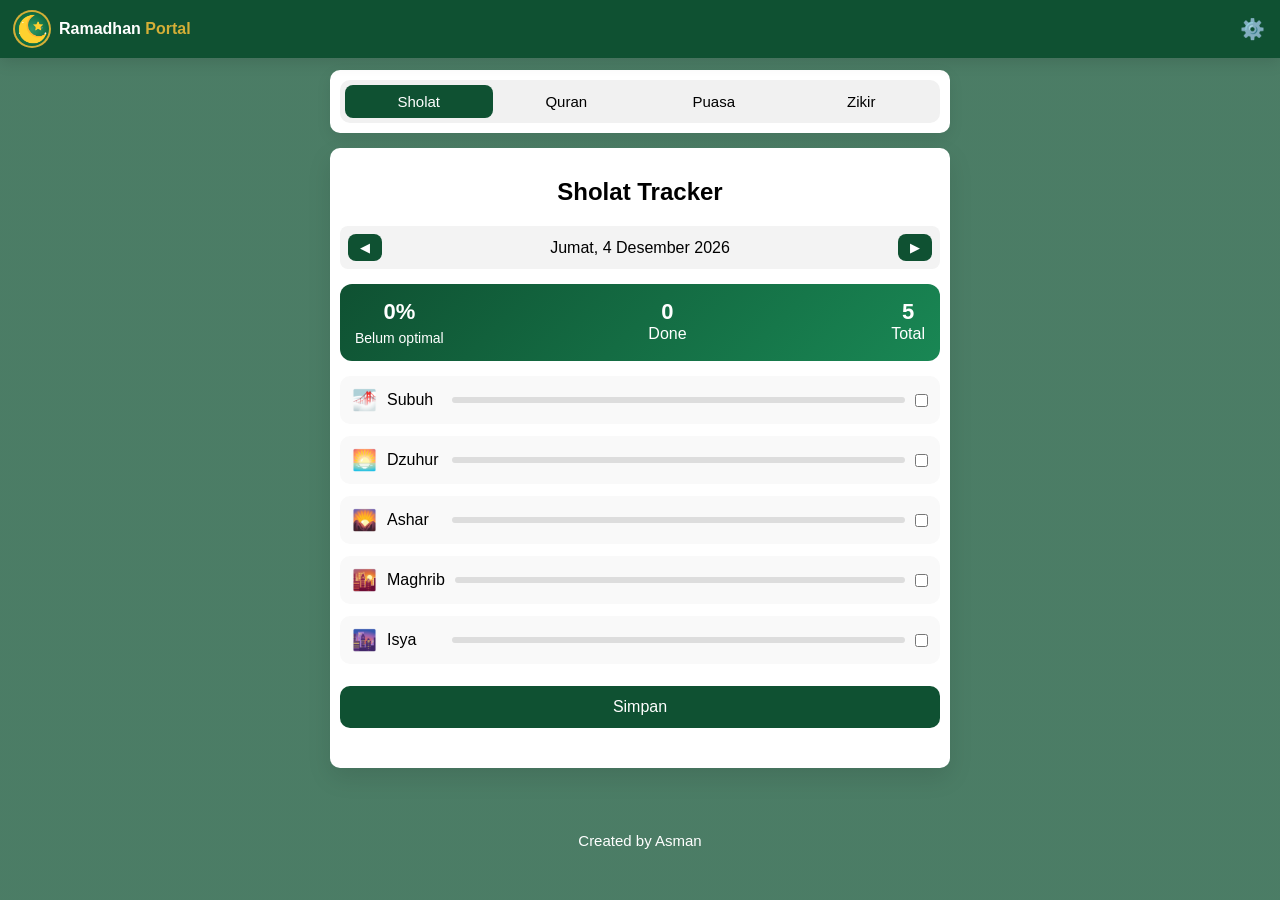
<file: index.html>
<!DOCTYPE html>
<html lang="en">

<head>
    <meta charset="UTF-8">
    <meta name="viewport" content="width=device-width, initial-scale=1.0">
    <title>Tracker Sholat</title>
    <link rel="stylesheet" href="css/solat.css">
</head>

<body>

    <!-- HEADER -->
    <header class="header-full">
        <div class="header-inner">
            <div class="header-left">
                <div class="logo"></div>
                <div class="brand">
                    <span class="ramadhan">Ramadhan</span>
                    <span class="portal">Portal</span>
                </div>
            </div>

            <div class="header-right">
                ⚙️
            </div>

        </div>
    </header>

    <!-- NAVBAR -->
    <div class="nav-container">
        <div class="navbar">

            <a href="index.html" class="nav-item active">Sholat</a>
            <a href="quran.html" class="nav-item">Quran</a>
            <a href="puasa.html" class="nav-item">Puasa</a>
            <a href="zikir.html" class="nav-item">Zikir</a>

        </div>
    </div>

    <!-- CONTAINER -->
    <div class="container">
        <div class="header">
            <h2>Sholat Tracker</h2>
            <div class="date-nav">
                <button onclick="changeDate(-1)">◀</button>
                <span id="today"></span>
                <button onclick="changeDate(1)">▶</button>
            </div>
        </div>

        <div class="summary">
            <div class="stats">
                <div>
                    <span id="percent">0%</span>
                    <div class="status" id="status">Belum Optimal</div>
                </div>

                <div>
                    <span id="done">0</span> Done
                </div>

                <div>
                    <span id="total">5</span>Total
                </div>
            </div>
        </div>

        <div id="list"></div>
        <button class="save-btn" onclick="save()">Simpan</button>
    </div>

    <footer>
        <p>Created by Asman</p>
    </footer>

    <script src="script/solat.js"></script>

</body>

</html>
</file>
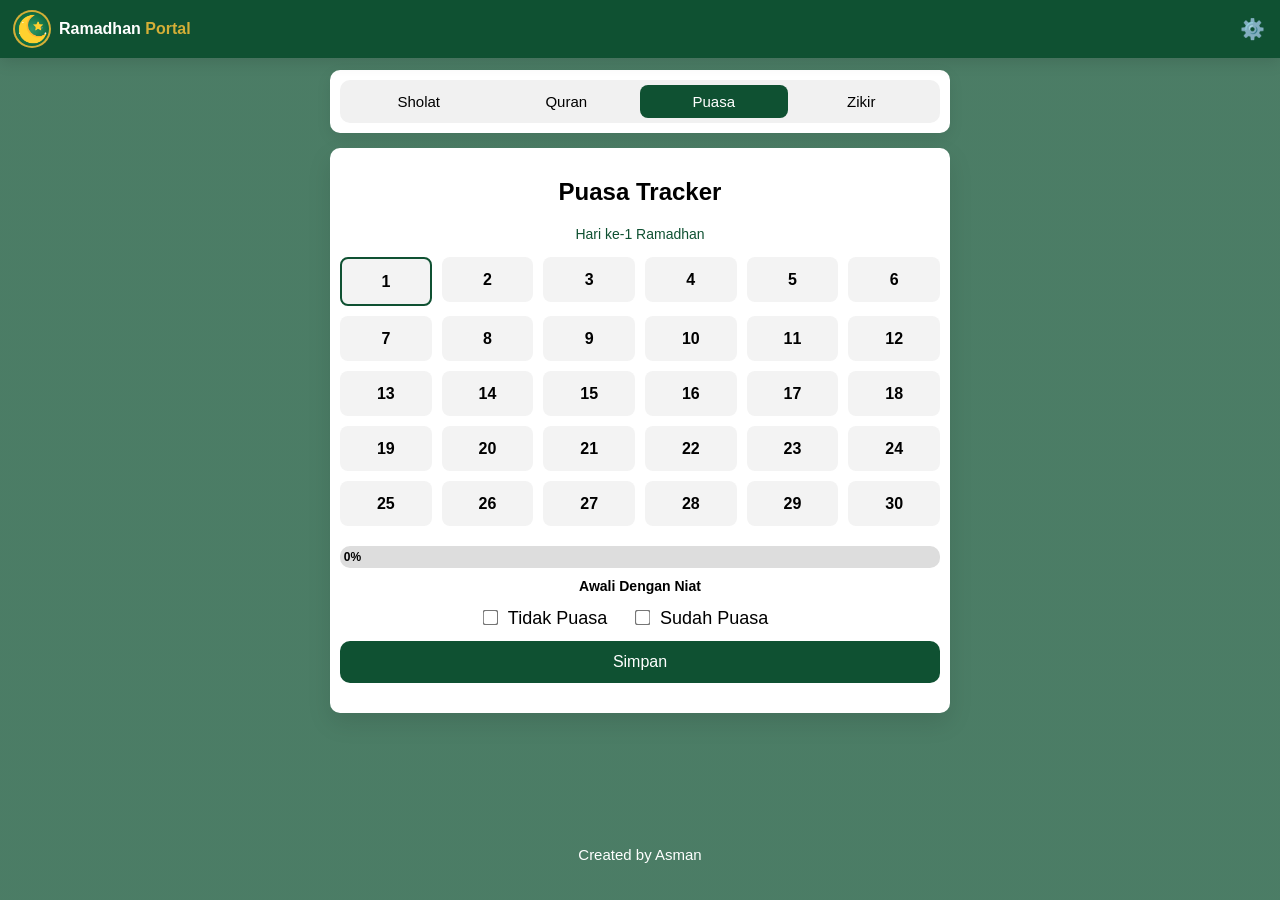
<file: puasa.html>
<!DOCTYPE html>
<html lang="en">

<head>
    <meta charset="UTF-8">
    <meta name="viewport" content="width=device-width, initial-scale=1.0">
    <title>Tracker Puasa</title>
    <link rel="stylesheet" href="css/puasa.css">
</head>

<body>
    <!-- HEADER -->
    <header class="header-full">
        <div class="header-inner">
            <div class="header-left">
                <div class="logo"></div>
                <div class="brand">
                    <span class="ramadhan">Ramadhan</span>
                    <span class="portal">Portal</span>
                </div>
            </div>

            <div class="header-right">
                ⚙️
            </div>

        </div>
    </header>

    <!-- NAVBAR -->
    <div class="nav-container">
        <div class="navbar">

            <a href="index.html" class="nav-item">Sholat</a>
            <a href="quran.html" class="nav-item">Quran</a>
            <a href="puasa.html" class="nav-item active">Puasa</a>
            <a href="zikir.html" class="nav-item">Zikir</a>

        </div>
    </div>

    <!-- CONTAINER -->
    <div class="container">
        <h2>Puasa Tracker</h2>
        <div class="selected-day" id="selectedDay">Pilih tanggal Ramadhan</div>
        <div class="calendar" id="calendar"></div>

        <div class="progress">
            <div class="progress-bar" id="progressBar">
                <span id="progressText">0%</span>
            </div>
        </div>

        <div class="status" id="status">Awali Dengan Niat</div>

        <div class="options">
            <label>
                <input type="checkbox" id="fastNo">Tidak Puasa
            </label>

            <label>
                <input type="checkbox" id="fastYes">Sudah Puasa
            </label>
        </div>

        <button onclick="save()">Simpan</button>
    </div>

    <footer>
        <p>Created by Asman</p>
    </footer>

    <script src="script/puasa.js"></script>

</body>

</html>
</file>
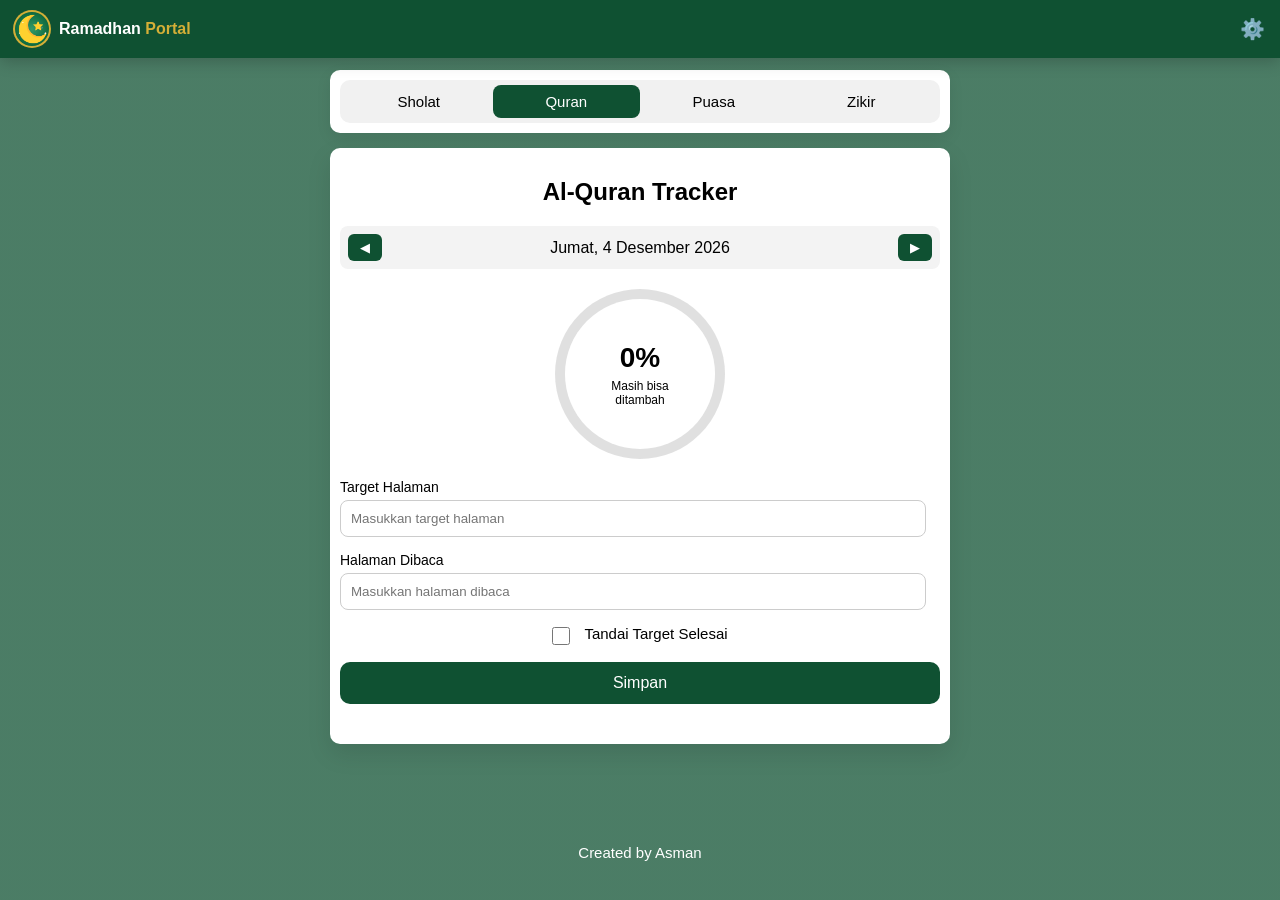
<file: quran.html>
<!DOCTYPE html>
<html lang="en">

<head>
    <meta charset="UTF-8">
    <meta name="viewport" content="width=device-width, initial-scale=1.0">
    <title>Tracker Al-Qur'an</title>
    <link rel="stylesheet" href="css/quran.css">
</head>

<body>
    <!-- HEADER -->
    <header class="header-full">
        <div class="header-inner">
            <div class="header-left">
                <div class="logo"></div>
                <div class="brand">
                    <span class="ramadhan">Ramadhan</span>
                    <span class="portal">Portal</span>
                </div>
            </div>

            <div class="header-right">
                ⚙️
            </div>

        </div>
    </header>

    <!-- NAVBAR -->
    <div class="nav-container">
        <div class="navbar">

            <a href="index.html" class="nav-item">Sholat</a>
            <a href="quran.html" class="nav-item active">Quran</a>
            <a href="puasa.html" class="nav-item">Puasa</a>
            <a href="zikir.html" class="nav-item">Zikir</a>

        </div>
    </div>

    <!-- CONTAINER -->
    <div class="container">
        <div class="header">
            <h2>Al-Quran Tracker</h2>
            <div class="date-nav">
                <button onclick="changeDate(-1)">◀</button>
                <span id="today"></span>
                <button onclick="changeDate(1)">▶</button>
            </div>
        </div>

        <!-- CIRCLE PROGRESS -->
        <div class="circle" id="circle">
            <div class="circle-inner">
                <div class="percent" id="percent">0%</div>
                <div class="status" id="status">Masih bisa ditambahkan</div>
            </div>
        </div>

        <!-- INPUT -->
        <div class="input-group">
            <label>Target Halaman</label>
            <input type="number" id="target" placeholder="Masukkan target halaman" oninput="update()">
        </div>

        <div class="input-group">
            <label>Halaman Dibaca</label>
            <input type="number" id="read" placeholder="Masukkan halaman dibaca" oninput="update()">
        </div>

        <div class="checkbox">
            <input type="checkbox" id="done">
            <label>Tandai Target Selesai</label>
        </div>

        <button class="save-btn" onclick="save()">Simpan</button>
    </div>

    <footer>
        <p>Created by Asman</p>
    </footer>

    <Script src="script/quran.js"></Script>
</body>

</html>
</file>
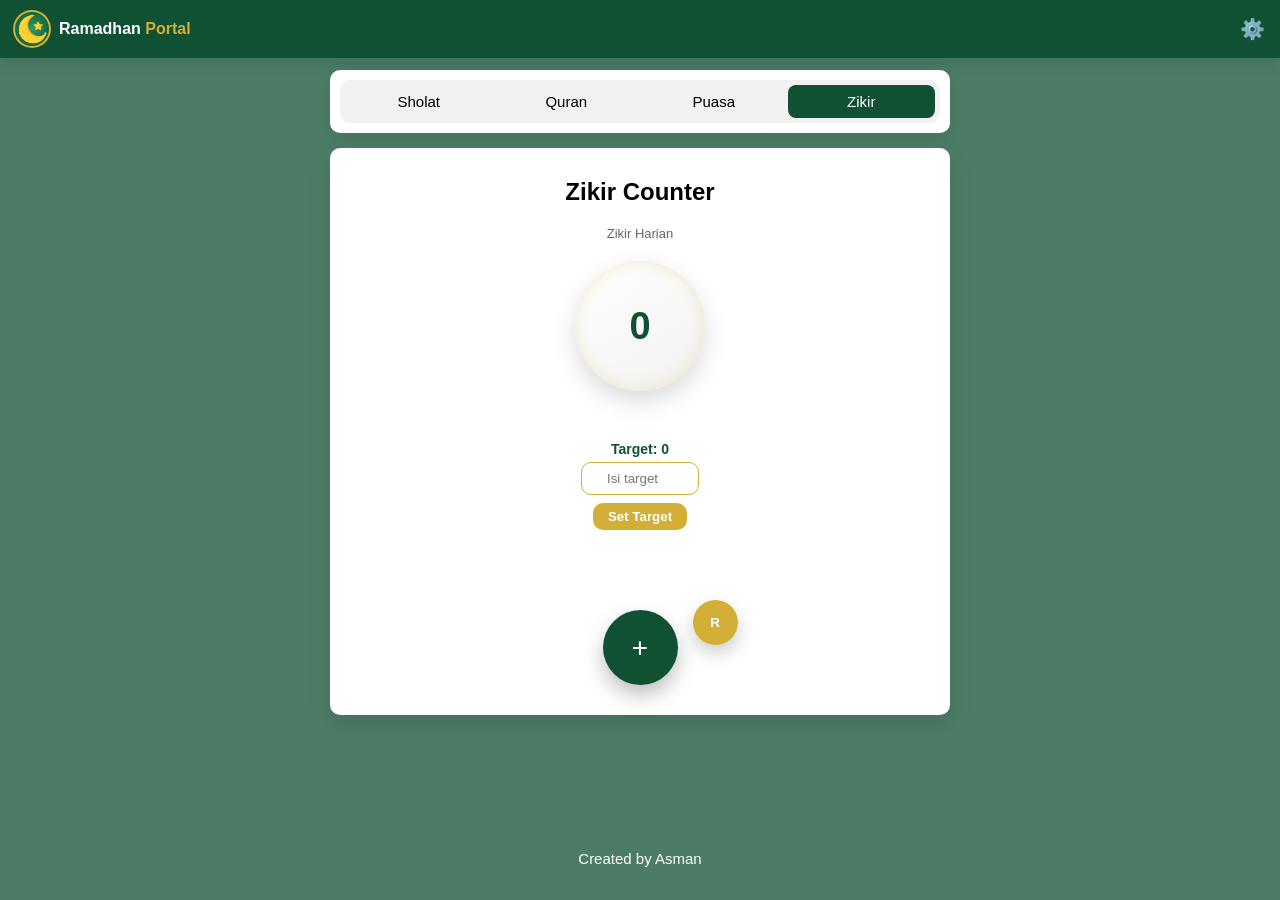
<file: zikir.html>
<!DOCTYPE html>
<html lang="en">

<head>
    <meta charset="UTF-8">
    <meta name="viewport" content="width=device-width, initial-scale=1.0">
    <title>Tracker Zikir</title>
    <link rel="stylesheet" href="css/zikir.css">
</head>

<body>
    <!-- HEADER -->
    <header class="header-full">
        <div class="header-inner">
            <div class="header-left">
                <div class="logo"></div>
                <div class="brand">
                    <span class="ramadhan">Ramadhan</span>
                    <span class="portal">Portal</span>
                </div>
            </div>

            <div class="header-right">
                ⚙️
            </div>

        </div>
    </header>

    <!-- NAVBAR -->
    <div class="nav-container">
        <div class="navbar">

            <a href="index.html" class="nav-item">Sholat</a>
            <a href="quran.html" class="nav-item">Quran</a>
            <a href="puasa.html" class="nav-item">Puasa</a>
            <a href="zikir.html" class="nav-item active">Zikir</a>

        </div>
    </div>

    <!-- CONTAINER -->
    <div class="container">
        <div class="notification" id="notification">Target Tercapai</div>
        <h2>Zikir Counter</h2>
        <div class="subtitle">Zikir Harian</div>
        <div class="counter-display" id="counter">0</div>

        <div class="set-target">
            <div class="target">
                Target: <span id="targetDisplay">0</span>
            </div>

            <input type="number" id="targetInput" placeholder="Isi target"> <br>
            <button id="setTargetBtn">Set Target</button>
        </div>

        <div class="button-wrapper">
            <button class="btn-add" id="addBtn">+</button>
            <button class="btn-reset" id="resetBtn">R</button>
        </div>
    </div>

    <footer>
        <p>Created by Asman</p>
    </footer>

    <Script src="script/zikir.js"></Script>

</body>

</html>
</file>
<file: css/solat.css>
* {
    margin: 0;
    padding: 0;
}

body {
    background: linear-gradient(rgba(15, 81, 50, 0.75), rgba(15, 81, 50, 0.75)), url("https://images.unsplash.com/photo-1584551246679-0daf3d275d0f?auto=format&fit=crop&w=1400&q=80");
    background-size: cover;
    background-position: center;
    background-attachment: fixed;
    font-family: 'Segoe UI', Tahoma, Geneva, Verdana, sans-serif;
    display: flex;
    flex-direction: column;
    align-items: center;
    padding: 20px;
    padding-top: 70px;
}

/* HEADER */
.header-full {
    position: fixed;
    top: 0;
    left: 0;
    width: 100%;
    background: #0f5132;
    box-shadow: 0 4px 15px rgba(0, 0, 0, 0.12);
    z-index: 1000;
    display: flex;
    justify-content: center;
}

.header-inner {
    width: 100%;
    padding: 12px 15px;
    display: flex;
    justify-content: space-between;
    align-items: center;
    max-width: 100%;
}

.header-left {
    display: flex;
    align-items: center;
    gap: 10px;
}

.header-right {
    font-size: 20px;
}

.logo {
    width: 34px;
    height: 34px;
    border-radius: 50%;
    background: white;
    box-shadow: 0 0 0 2px #d4af37;
    background-image: url("../img/logo-ramadhan.png");
    background-size: cover;
}

.brand {
    font-size: 16px;
    font-weight: 900;
}

.ramadhan {
    color: white;
}

.portal {
    color: #d4af37;
}

.header {
    text-align: center;
    margin-bottom: 15px;
}

/* DATE */
.date-nav {
    display: flex;
    justify-content: space-between;
    align-items: center;
    margin-top: 10px;
    background: #f3f3f3;
    padding: 8px;
    border-radius: 8px;
}

.date-nav button {
    border: none;
    background: #0f5132;
    color: white;
    padding: 6px 12px;
    cursor: pointer;
    border-radius: 8px;
}

/* SUMMARY */
.summary {
    background: linear-gradient(135deg, #0f5132, #198754);
    color: white;
    padding: 15px;
    border-radius: 12px;
    margin: 15px 0;
}

.stats {
    display: flex;
    justify-content: space-between;
    text-align: center;
}

.stats span {
    font-size: 22px;
    font-weight: bold;
    display: block;
}

.status {
    font-size: 14px;
    margin-top: 5px;
}

/* NAVBAR */
.nav-container {
    width: 100%;
    max-width: 600px;
    background: white;
    padding: 10px;
    border-radius: 10px;
    box-shadow: 0 5px 15px rgba(0, 0, 0, 0.08);
    margin-bottom: 15px;
}

.navbar {
    display: flex;
    background: #f1f1f1;
    border-radius: 10px;
    padding: 5px;
}

.nav-item {
    flex: 1;
    text-align: center;
    padding: 8px;
    border-radius: 8px;
    cursor: pointer;
    font-size: 15px;
    font-weight: 500;
    text-decoration: none;
    color: black;
}

.nav-item.active {
    background: #0f5132;
    color: white;
}

/* CONTAINER */
.container {
    width: 100%;
    max-width: 600px;
    background: white;
    border-radius: 10px;
    padding: 10px;
    padding-bottom: 40px;
    box-shadow: 0 10px 25px rgba(0, 0, 0, 0.1);
    margin-bottom: 52px;
}

.header h2 {
    margin-top: 20px;
    margin-bottom: 20px;
}

/* PRAYER */
.prayer {
    background: #f9f9f9;
    border-radius: 10px;
    padding: 12px;
    margin-bottom: 12px;
    display: flex;
    align-items: center;
    gap: 10px;
}

.prayer-left {
    display: flex;
    align-items: center;
    gap: 10px;
    min-width: 90px;
}

.icon {
    font-size: 20px;
}

.progress {
    height: 6px;
    background: #ddd;
    border-radius: 5px;
    flex: 1;
}

.progress-bar {
    height: 6px;
    background: #f0ad4e;
    border-radius: 5px;
    width: 0%;
}

.save-btn {
    width: 100%;
    padding: 12px;
    background: #0f5132;
    color: white;
    border: none;
    border-radius: 10px;
    font-size: 16px;
    margin-top: 10px;
    cursor: pointer;
}

/* FOOTER */
footer {
    text-align: center;
    padding: 12px;
    color: white;
    font-size: 15px;
}
</file>
<file: css/puasa.css>
* {
    margin: 0;
    padding: 0;
}

body {
    background: linear-gradient(rgba(15, 81, 50, 0.75), rgba(15, 81, 50, 0.75)), url("https://images.unsplash.com/photo-1584551246679-0daf3d275d0f?auto=format&fit=crop&w=1400&q=80");
    background-size: cover;
    background-position: center;
    background-attachment: fixed;
    font-family: 'Segoe UI', Tahoma, Geneva, Verdana, sans-serif;
    display: flex;
    flex-direction: column;
    align-items: center;
    padding: 20px;
    padding-top: 70px;
}

/* HEADER */
.header-full {
    position: fixed;
    top: 0;
    left: 0;
    width: 100%;
    background: #0f5132;
    box-shadow: 0 4px 15px rgba(0, 0, 0, 0.12);
    z-index: 1000;
    display: flex;
    justify-content: center;
}

.header-inner {
    width: 100%;
    padding: 12px 15px;
    display: flex;
    justify-content: space-between;
    align-items: center;
    max-width: 100%;
}

.header-left {
    display: flex;
    align-items: center;
    gap: 10px;
}

.header-right {
    font-size: 20px;
}

.logo {
    width: 34px;
    height: 34px;
    border-radius: 50%;
    background: white;
    box-shadow: 0 0 0 2px #d4af37;
    background-image: url("../img/logo-ramadhan.png");
    background-size: cover;
}

.brand {
    font-size: 16px;
    font-weight: 900;
}

.ramadhan {
    color: white;
}

.portal {
    color: #d4af37;
}

.header {
    text-align: center;
    margin-bottom: 15px;
}

/* NAVBAR */
.nav-container {
    width: 100%;
    max-width: 600px;
    background: white;
    padding: 10px;
    border-radius: 10px;
    box-shadow: 0 5px 15px rgba(0, 0, 0, 0.08);
    margin-bottom: 15px;
}

.navbar {
    display: flex;
    background: #f1f1f1;
    border-radius: 10px;
    padding: 5px;
}

.nav-item {
    flex: 1;
    text-align: center;
    padding: 8px;
    border-radius: 8px;
    cursor: pointer;
    font-size: 15px;
    font-weight: 500;
    text-decoration: none;
    color: black;
}

.nav-item.active {
    background: #0f5132;
    color: white;
}

/* CONTAINER */
.container {
    width: 100%;
    max-width: 600px;
    background: white;
    border-radius: 10px;
    padding: 10px;
    padding-bottom: 30px;
    margin-bottom: 121px;
    box-shadow: 0 10px 25px rgba(0, 0, 0, 0.1);
}

h2 {
    text-align: center;
    margin-top: 20px;
    margin-bottom: 20px;
}

.selected-day {
    text-align: center;
    margin-bottom: 15px;
    color: #0f5132;
    font-size: 14px;
}

/* CALENDAR */
.calendar {
    display: grid;
    grid-template-columns: repeat(6, 1fr);
    gap: 10px;
    margin-bottom: 20px;
}

.day {
    height: 45px;
    border-radius: 8px;
    display: flex;
    align-items: center;
    justify-content: center;
    background: #f3f3f3;
    font-weight: bold;
    cursor: pointer;
}

.day:hover {
    background: #e8e8e8;
}

.selected {
    border: 2px solid #0f5132;
}

.fasted {
    background: #198754;
    color: white;
}

.notfast {
    background: #dc3545;
    color: white;
}

/* PROGRESS */
.progress {
    height: 22px;
    background: #ddd;
    border-radius: 10px;
    overflow: hidden;
    margin-bottom: 10px;
}

.progress-bar {
    height: 22px;
    width: 0%;
    background: #ffc107;
    display: flex;
    align-items: center;
    justify-content: center;
    color: #000;
    font-size: 12px;
    font-weight: bold;
    transition: 0.3s;
}

#progressText {
    white-space: nowrap;
    margin-left: 25px;
}

/* STATUS */
.status {
    text-align: center;
    margin-bottom: 15px;
    font-size: 14px;
    font-weight: bold;
}

/* OPTIONS */
.options {
    display: flex;
    gap: 20px;
    justify-content: center;
    margin-bottom: 15px;
}

.options label {
    display: flex;
    align-items: center;
    gap: 8px;
    transform: scale(1.2);
    font-size: 15px;
    margin-right: 30px;
}

/* BUTTON */
button {
    width: 100%;
    padding: 12px;
    border: none;
    border-radius: 10px;
    background: #0f5132;
    color: white;
    font-size: 16px;
    cursor: pointer;
}

button:hover {
    background: #0b3c26;
}

/* FOOTER */
footer {
    text-align: center;
    padding: 12px;
    color: white;
    font-size: 15px;
}
</file>
<file: css/quran.css>
* {
    margin: 0;
    padding: 0;
}

body {
    background: linear-gradient(rgba(15, 81, 50, 0.75), rgba(15, 81, 50, 0.75)), url("https://images.unsplash.com/photo-1584551246679-0daf3d275d0f?auto=format&fit=crop&w=1400&q=80");
    background-size: cover;
    background-position: center;
    background-attachment: fixed;
    font-family: 'Segoe UI', Tahoma, Geneva, Verdana, sans-serif;
    display: flex;
    flex-direction: column;
    align-items: center;
    padding: 20px;
    padding-top: 70px;
}

/* HEADER */
.header-full {
    position: fixed;
    top: 0;
    left: 0;
    width: 100%;
    background: #0f5132;
    box-shadow: 0 4px 15px rgba(0, 0, 0, 0.20);
    z-index: 1000;
    display: flex;
    justify-content: center;
}

.header-inner {
    width: 100%;
    padding: 12px 15px;
    display: flex;
    justify-content: space-between;
    align-items: center;
    max-width: 100%;
}

.header-left {
    display: flex;
    align-items: center;
    gap: 10px;
}

.header-right {
    font-size: 20px;
}

.logo {
    width: 34px;
    height: 34px;
    border-radius: 50%;
    background: white;
    box-shadow: 0 0 0 2px #d4af37;
    background-image: url("../img/logo-ramadhan.png");
    background-size: cover;
}

.brand {
    font-size: 16px;
    font-weight: 900;
}

.ramadhan {
    color: white;
}

.portal {
    color: #d4af37;
}

.header {
    text-align: center;
    margin-bottom: 15px;
}

/* NAVBAR */
.nav-container {
    width: 100%;
    max-width: 600px;
    background: white;
    padding: 10px;
    border-radius: 10px;
    box-shadow: 0 5px 15px rgba(0, 0, 0, 0.08);
    margin-bottom: 15px;
}

.navbar {
    display: flex;
    background: #f1f1f1;
    border-radius: 10px;
    padding: 5px;
}

.nav-item {
    flex: 1;
    text-align: center;
    padding: 8px;
    border-radius: 8px;
    cursor: pointer;
    font-size: 15px;
    font-weight: 500;
    text-decoration: none;
    color: black;
}

.nav-item.active {
    background: #0f5132;
    color: white;
}

/* CONTAINER */
.container {
    width: 100%;
    max-width: 600px;
    background: white;
    border-radius: 10px;
    padding: 10px;
    padding-bottom: 40px;
    margin-bottom: 88px;
    box-shadow: 0 10px 25px rgba(0, 0, 0, 0.1);
}

.header h2 {
    margin-top: 20px;
    margin-bottom: 20px;
}

/* DATE */
.date-nav {
    display: flex;
    justify-content: space-between;
    align-items: center;
    background: #f3f3f3;
    padding: 8px;
    border-radius: 8px;
    margin-top: 10px;
}

.date-nav button {
    border: none;
    background: #0f5132;
    color: white;
    padding: 6px 12px;
    border-radius: 6px;
    cursor: pointer;
}

/* CIRCLE PROGRESS */
.circle {
    width: 170px;
    height: 170px;
    border-radius: 50%;
    margin: 20px auto;
    background: conic-gradient(#ffc107 0deg, #e0e0e0 0deg);
    display: flex;
    align-items: center;
    justify-content: center;
}

.circle-inner {
    width: 130px;
    height: 130px;
    background: white;
    border-radius: 50%;
    display: flex;
    flex-direction: column;
    align-items: center;
    justify-content: center;
    padding: 10px;
}

.percent {
    font-size: 28px;
    font-weight: bold;
}

.status {
    font-size: 12px;
    max-width: 100px;
    text-align: center;
    margin-top: 5px;
}

/* INPUT */
.input-group {
    margin-bottom: 15px;
}

label {
    font-size: 14px;
    display: block;
    margin-bottom: 5px;
}

input {
    width: 94%;
    padding: 10px;
    border-radius: 8px;
    border: 1px solid #ccc;
}

/* CHECKBOX */
.checkbox {
    display: flex;
    align-items: center;
    gap: 6px;
    justify-content: center;
}

.checkbox input[type="checkbox"] {
    width: 18px;
    height: 18px;
    cursor: pointer;
}

.checkbox label {
    font-size: 15px;
    white-space: nowrap;
    margin-left: 8px;
}

/* BUTTON */
.save-btn {
    margin-top: 15px;
    width: 100%;
    padding: 12px;
    background: #0f5132;
    color: white;
    border: none;
    border-radius: 10px;
    font-size: 16px;
    cursor: pointer;
}

/* FOOTER */
footer {
    text-align: center;
    padding: 12px;
    color: white;
    font-size: 15px;
}
</file>
<file: css/zikir.css>
* {
    margin: 0;
    padding: 0;
}

body {
    background: linear-gradient(rgba(15, 81, 50, 0.75), rgba(15, 81, 50, 0.75)), url("https://images.unsplash.com/photo-1584551246679-0daf3d275d0f?auto=format&fit=crop&w=1400&q=80");
    background-size: cover;
    background-position: center;
    background-attachment: fixed;
    font-family: 'Segoe UI', Tahoma, Geneva, Verdana, sans-serif;
    display: flex;
    flex-direction: column;
    align-items: center;
    padding: 20px;
    padding-top: 70px;
}

/* HEADER */
.header-full {
    position: fixed;
    top: 0;
    left: 0;
    width: 100%;
    background: #0f5132;
    box-shadow: 0 4px 15px rgba(0, 0, 0, 0.12);
    z-index: 1000;
    display: flex;
    justify-content: center;
}

.header-inner {
    width: 100%;
    padding: 12px 15px;
    display: flex;
    justify-content: space-between;
    align-items: center;
    max-width: 100%;
}

.header-left {
    display: flex;
    align-items: center;
    gap: 10px;
}

.header-right {
    font-size: 20px;
}

.logo {
    width: 34px;
    height: 34px;
    border-radius: 50%;
    background: white;
    box-shadow: 0 0 0 2px #d4af37;
    background-image: url("../img/logo-ramadhan.png");
    background-size: cover;
}

.brand {
    font-size: 16px;
    font-weight: 900;
}

.ramadhan {
    color: white;
}

.portal {
    color: #d4af37;
}

.header {
    text-align: center;
    margin-bottom: 15px;
}

/* NAVBAR */
.nav-container {
    width: 100%;
    max-width: 600px;
    background: white;
    padding: 10px;
    border-radius: 10px;
    box-shadow: 0 5px 15px rgba(0, 0, 0, 0.08);
    margin-bottom: 15px;
}

.navbar {
    display: flex;
    background: #f1f1f1;
    border-radius: 10px;
    padding: 5px;
}

.nav-item {
    flex: 1;
    text-align: center;
    padding: 8px;
    border-radius: 8px;
    cursor: pointer;
    font-size: 15px;
    font-weight: 500;
    text-decoration: none;
    color: black;
}

.nav-item.active {
    background: #0f5132;
    color: white;
}

/* CONTAINER */
.container {
    width: 100%;
    max-width: 600px;
    background: white;
    border-radius: 10px;
    padding: 10px;
    padding-bottom: 30px;
    margin-bottom: 123px;
    box-shadow: 0 10px 25px rgba(0, 0, 0, 0.1);
    text-align: center;
}

/* TITLE */
h2 {
    color: black;
    margin-bottom: 5px;
    margin-top: 20px;
    margin-bottom: 20px;
}

.subtitle {
    font-size: 13px;
    color: #666;
    margin-bottom: 20px;
}

/* NOTIFICATION */
.notification {
    position: absolute;
    top: -12px;
    left: 50%;
    transform: translateX(-50%);
    background: #d4af37;
    color: #fff;
    padding: 6px 18px;
    border-radius: 20px;
    font-size: 13px;
    display: none;
    box-shadow: 0 5px 15px rgba(0, 0, 0, 0.2);
}

/* COUNTER */
.counter-display {
    margin: 20px auto;
    font-size: 38px;
    font-weight: bold;
    color: #0f5132;
    width: 130px;
    height: 130px;
    border-radius: 50%;
    display: flex;
    justify-content: center;
    align-items: center;
    background: linear-gradient(145deg, #ffffff, #f1f1f1);
    box-shadow: inset 0 0 15px rgba(212, 175, 55, 0.25), 0 10px 25px rgba(0, 0, 0, 0.15);
}

/* TARGET */
.set-target {
    margin-top: 50px;
}

.target {
    font-size: 14px;
    color: #0f5132;
    margin-bottom: 5px;
    font-weight: 600;
}

.set-target input {
    width: 100px;
    padding: 8px;
    border-radius: 10px;
    border: 1px solid #d4af37;
    text-align: center;
    outline: none;
}

.set-target button {
    margin-top: 8px;
    padding: 6px 15px;
    border-radius: 10px;
    border: none;
    background: #d4af37;
    color: #fff;
    font-weight: bold;
    cursor: pointer;
}

.set-target button:hover {
    opacity: 0.85;
}

/* BUTTON AREA */
.button-wrapper {
    margin-top: 80px;
    position: relative;
    display: inline-block;
}

/* ADD BUTTON */
.btn-add {
    width: 75px;
    height: 75px;
    border-radius: 50%;
    border: none;
    background: #0f5132;
    color: #fff;
    font-size: 28px;
    cursor: pointer;
    box-shadow: 0 10px 20px rgba(0, 0, 0, 0.25);
}

.btn-add:hover {
    transform: scale(1.1);
}

/* RESET BUTTON */
.btn-reset {
    position: absolute;
    right: -60px;
    top: -10px;
    width: 45px;
    height: 45px;
    border-radius: 50%;
    border: none;
    background: #d4af37;
    color: #fff;
    font-weight: bold;
    cursor: pointer;
    box-shadow: 0 8px 18px rgba(0, 0, 0, 0.2);
}

.btn-reset:hover {
    transform: scale(1.1);
}

/* FOOTER */
footer {
    text-align: center;
    padding: 12px;
    color: white;
    font-size: 15px;
}
</file>
